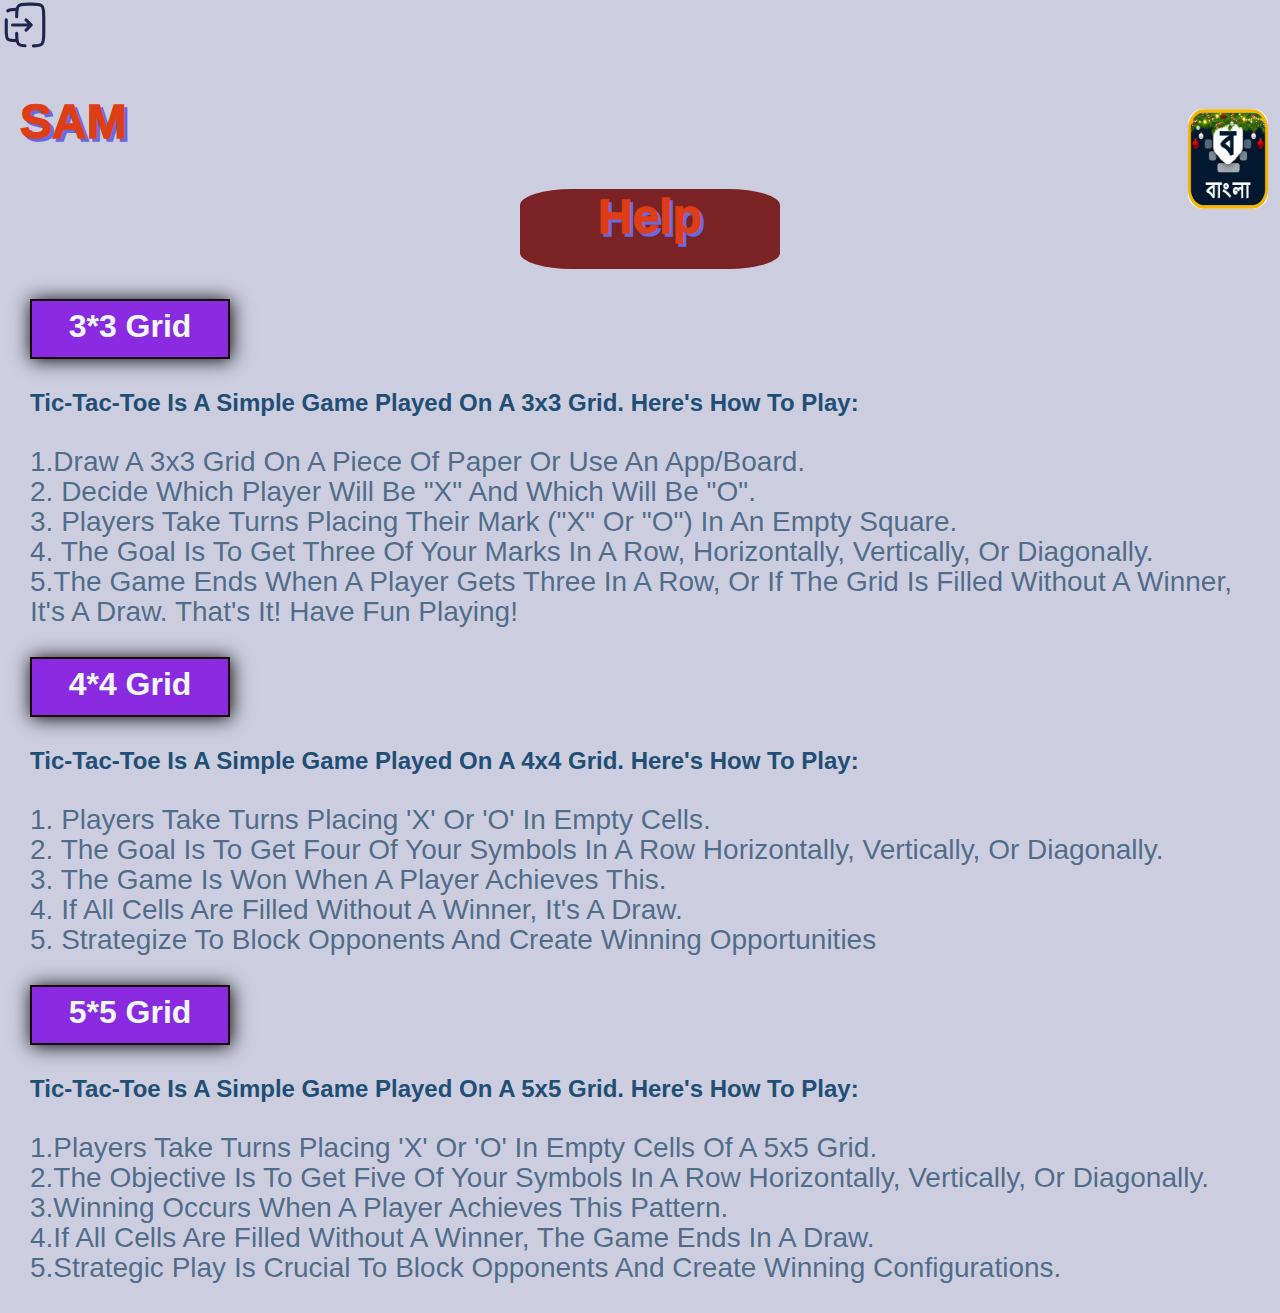
<file: index.html>
<!DOCTYPE html>
<html lang="en">
<head>
  <meta charset="UTF-8">
  <meta name="viewport" content="width=device-width, initial-scale=1.0">
  <title>Help </title>
  <link rel="stylesheet" href="index.css">
</head>
<body>
  <div id="loginLogoContainer"  class="loginLogoContainer">

        
    <?xml version="1.0" encoding="utf-8"?><!-- Uploaded to: SVG Repo, www.svgrepo.com, Generator: SVG Repo Mixer Tools -->
    <svg width="50px" height="50px" viewBox="0 0 24 24" fill="none" xmlns="http://www.w3.org/2000/svg">
    <path d="M8 16C8 18.8284 8 20.2426 8.87868 21.1213C9.51998 21.7626 10.4466 21.9359 12 21.9827M8 8C8 5.17157 8 3.75736 8.87868 2.87868C9.75736 2 11.1716 2 14 2H15C17.8284 2 19.2426 2 20.1213 2.87868C21 3.75736 21 5.17157 21 8V10V14V16C21 18.8284 21 20.2426 20.1213 21.1213C19.3529 21.8897 18.175 21.9862 16 21.9983" stroke="#1C274C" stroke-width="1.5" stroke-linecap="round"/>
    <path d="M3 9.5V14.5C3 16.857 3 18.0355 3.73223 18.7678C4.46447 19.5 5.64298 19.5 8 19.5M3.73223 5.23223C4.46447 4.5 5.64298 4.5 8 4.5" stroke="#1C274C" stroke-width="1.5" stroke-linecap="round"/>
    <path d="M6 12L15 12M15 12L12.5 14.5M15 12L12.5 9.5" stroke="#1C274C" stroke-width="1.5" stroke-linecap="round" stroke-linejoin="round"/>
    </svg>


  </div>
  <div class="name">
    <div class="logo">SAM </div>
    <div class="eng">
      <div class="icon">
      <a href="indexBan.html">  <img src="ban1.webp" id="icon"> </a>
      </div>
    </div>
 <center>
  <div class="Pname">
   <p>  Help</p>
  </div>
 </center>
  
   
  </div>
 <div class="help">
<div class="eng">


   <h1>
    3*3 Grid
   </h1>
   
     <p>
     <h4>
      Tic-tac-toe is a simple game played on a 3x3 grid. Here's how to play:
     </h4>
<p>
  1.Draw a 3x3 grid on a piece of paper or use an app/board.
  <br>
     2. Decide which player will be "X" and which will be "O".
     <br>
     3. Players take turns placing their mark ("X" or "O") in an empty square.
     <br>
     4. The goal is to get three of your marks in a row, horizontally, vertically, or diagonally.
     <br>
    5.The game ends when a player gets three in a row, or if the grid is filled without a winner, it's a draw.
      That's it! Have fun playing!
</p>
    </p>
    <h1>
      4*4 Grid
     </h1>
     
       <p>
       <h4>
        Tic-tac-toe is a simple game played on a 4x4 grid. Here's how to play:
       </h4>
  <p>
   

   1. Players take turns placing 'X' or 'O' in empty cells.
   <br>
   2. The goal is to get four of your symbols in a row horizontally, vertically, or diagonally.
   <br>
  3.  The game is won when a player achieves this.
  <br>
   4. If all cells are filled without a winner, it's a draw.
   <br>
   5. Strategize to block opponents and create winning opportunities
  <br>
  </p> 
</p>



<h1>
  5*5 Grid
 </h1>
 <p>
  <h4>
   Tic-tac-toe is a simple game played on a 5x5 grid. Here's how to play:
  </h4>
<p>



1.Players take turns placing 'X' or 'O' in empty cells of a 5x5 grid.
<br>
2.The objective is to get five of your symbols in a row horizontally, vertically, or diagonally.
<br>
3.Winning occurs when a player achieves this pattern.
<br>
4.If all cells are filled without a winner, the game ends in a draw.
<br>
5.Strategic play is crucial to block opponents and create winning configurations.
<br>
</p> 
</p>

</div>

  </div>
  <script>
     document.getElementById('loginLogoContainer').addEventListener('click',function(){
      window.location.href = 'project1.html';
    })
  </script>
  

 </div>

</body>
</html>
</file>
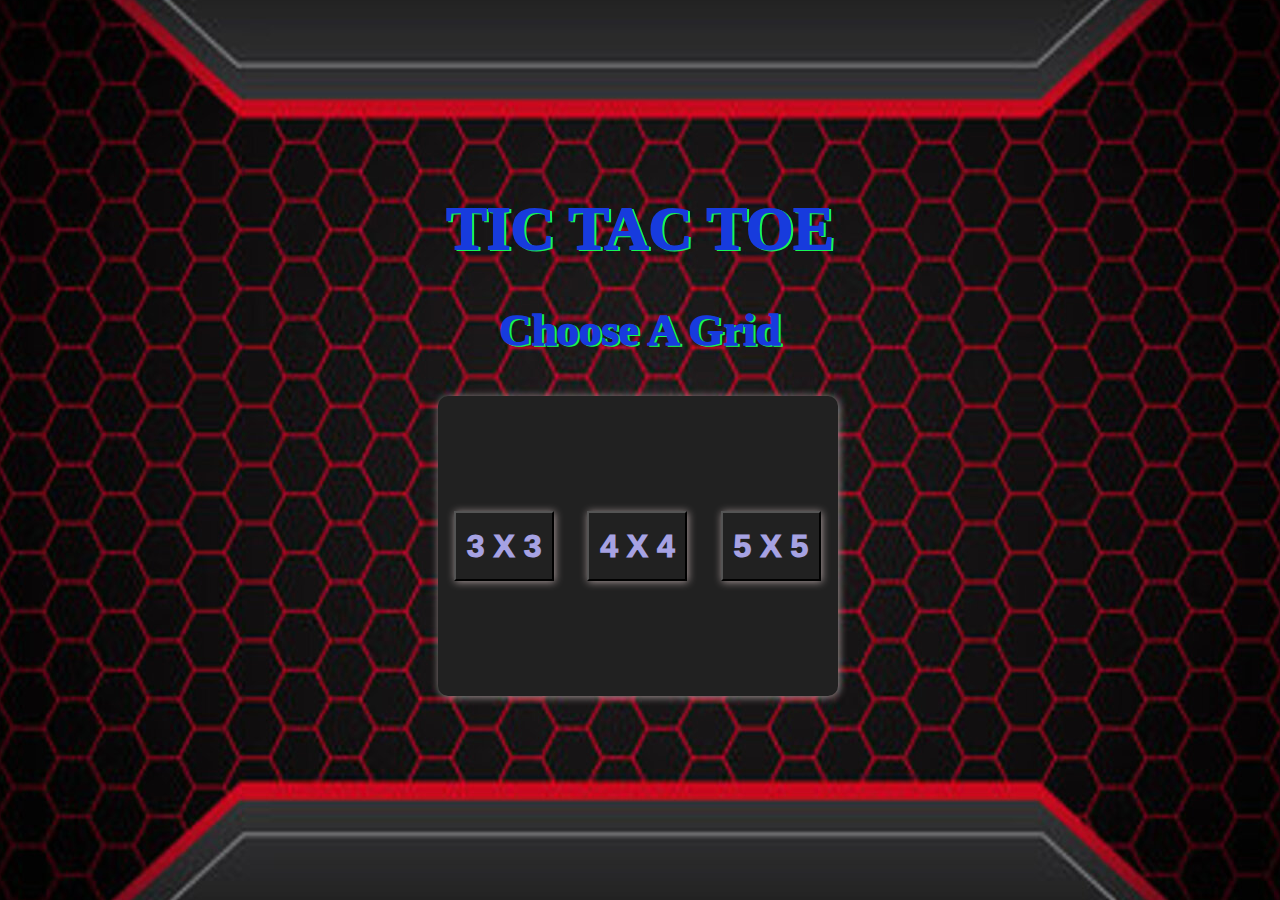
<file: grid.html>
<!DOCTYPE html>
<html lang="en">
    <link rel="stylesheet" href="grid.css">
    <link rel="stylesheet" href="gridd.css">
<head>
    <meta charset="UTF-8">
    <meta name="viewport" content="width=device-width, initial-scale=1.0">
    <title>Document</title>
   
</head>
<body>
  <center> 
    <div class="n"> TIC TAC TOE </div>
    <div class="name"> Choose A Grid</div>
    <div class="grid">
      
        <div class="three">
            <button id="B3">
                <a href="plyr.html">3 X 3</a>
            </button>
        </div>
        <div class="four">
            <button id="B4">
                <a href="plyr.html">4 X 4</a>
            </button>
        </div>
        <div class="five">
            <button id="B5">
                <a href="plyr.html">5 X 5</a>
            </button>
        </div>
    </div>
</center>
<script>
        var b3 = document.getElementById('B3');
        var b4 = document.getElementById('B4');
        var b5 = document.getElementById('B5');
        b3.addEventListener("click",function(){
            localStorage.setItem('clicked_button','b3');
        });
        b4.addEventListener("click",function(){
            localStorage.setItem('clicked_button','b4');
        });
        b5.addEventListener("click",function(){
            localStorage.setItem('clicked_button','b5');
        });


</script>
</body>
</html>
</file>
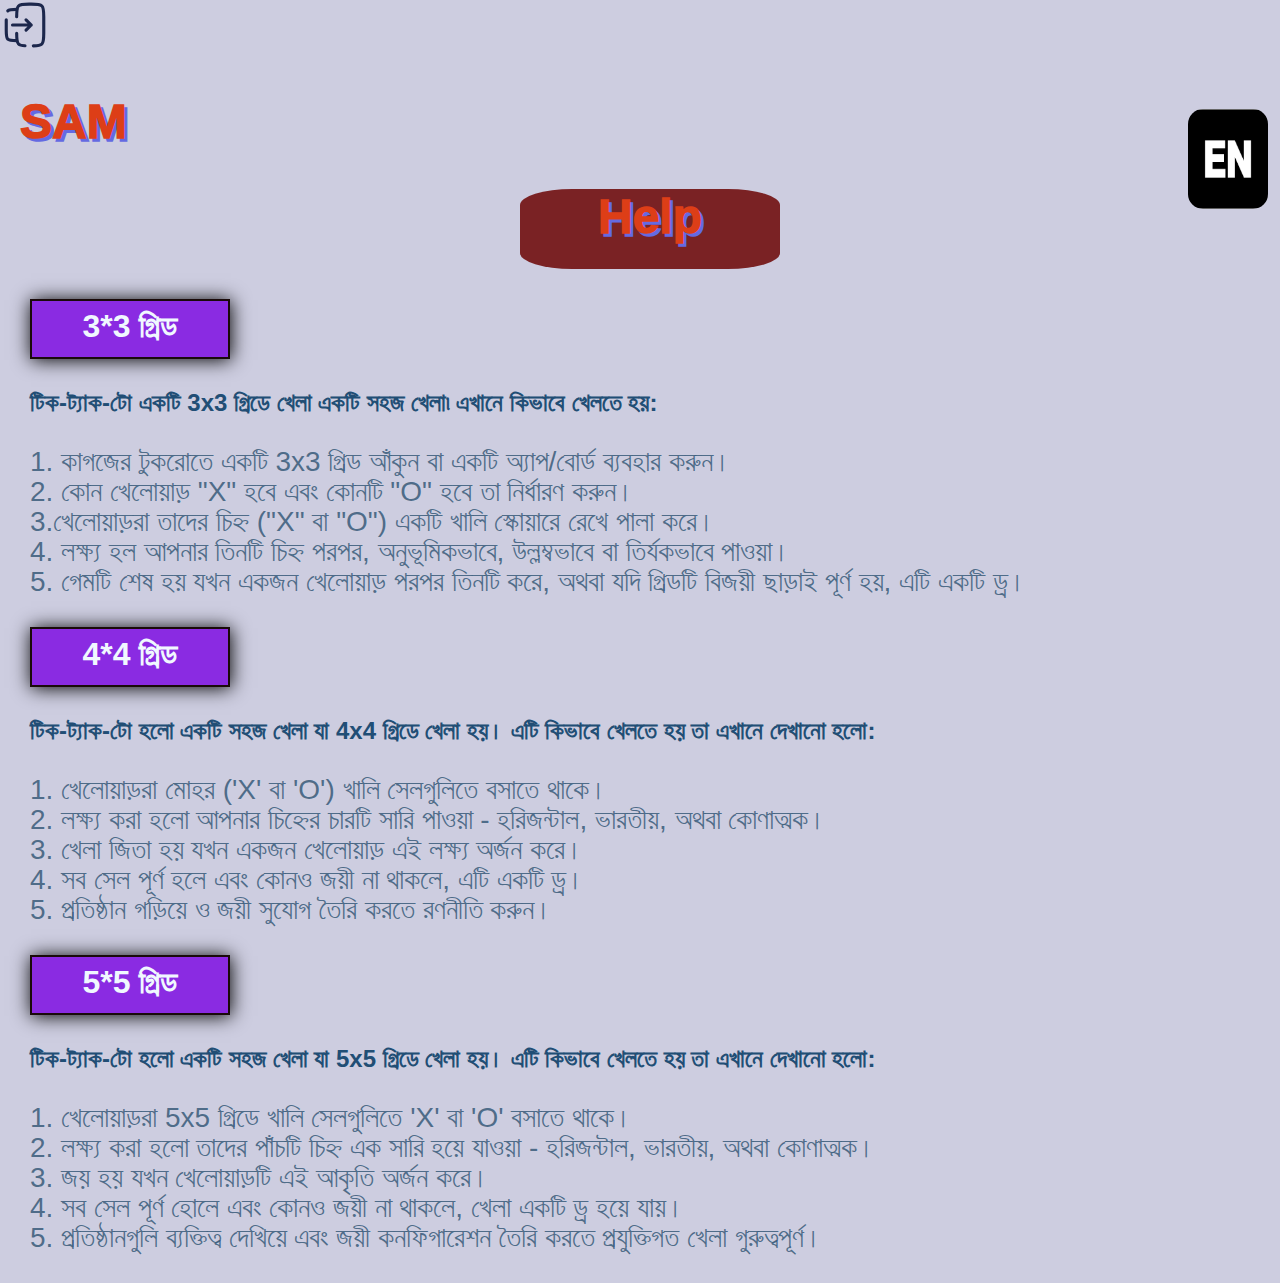
<file: indexBan.html>
<!DOCTYPE html>
<html lang="en">
<head>
    <meta charset="UTF-8">
    <meta name="viewport" content="width=device-width, initial-scale=1.0">
    <title>Help</title>
    <link rel="stylesheet" href="index.css">
</head>
<body>
    <div class="name">
        <div id="loginLogoContainer"  class="loginLogoContainer">

        
            <?xml version="1.0" encoding="utf-8"?><!-- Uploaded to: SVG Repo, www.svgrepo.com, Generator: SVG Repo Mixer Tools -->
            <svg width="50px" height="50px" viewBox="0 0 24 24" fill="none" xmlns="http://www.w3.org/2000/svg">
            <path d="M8 16C8 18.8284 8 20.2426 8.87868 21.1213C9.51998 21.7626 10.4466 21.9359 12 21.9827M8 8C8 5.17157 8 3.75736 8.87868 2.87868C9.75736 2 11.1716 2 14 2H15C17.8284 2 19.2426 2 20.1213 2.87868C21 3.75736 21 5.17157 21 8V10V14V16C21 18.8284 21 20.2426 20.1213 21.1213C19.3529 21.8897 18.175 21.9862 16 21.9983" stroke="#1C274C" stroke-width="1.5" stroke-linecap="round"/>
            <path d="M3 9.5V14.5C3 16.857 3 18.0355 3.73223 18.7678C4.46447 19.5 5.64298 19.5 8 19.5M3.73223 5.23223C4.46447 4.5 5.64298 4.5 8 4.5" stroke="#1C274C" stroke-width="1.5" stroke-linecap="round"/>
            <path d="M6 12L15 12M15 12L12.5 14.5M15 12L12.5 9.5" stroke="#1C274C" stroke-width="1.5" stroke-linecap="round" stroke-linejoin="round"/>
            </svg>
        
        
          </div>
        
        <div class="logo">SAM </div>
        <div class="eng">
          <div class="icon">
         <a href="index.html"><img src="eng.png" id="icon"></a>
          </div>
        </div>
     <center>
      <div class="Pname">
       <p>  Help</p>
      </div>
     </center>


    <div class="ban">
        <h1>
    3*3  গ্রিড
        </h1>
        
          <p>
          <h4>
            টিক-ট্যাক-টো একটি 3x3 গ্রিডে খেলা একটি সহজ খেলা৷ এখানে কিভাবে খেলতে হয়:
          </h4>
     <p>
      1. কাগজের টুকরোতে একটি 3x3 গ্রিড আঁকুন বা একটি অ্যাপ/বোর্ড ব্যবহার করুন।
       <br>
       2. কোন খেলোয়াড় "X" হবে এবং কোনটি "O" হবে তা নির্ধারণ করুন।
          <br>
          3.খেলোয়াড়রা তাদের চিহ্ন ("X" বা "O") একটি খালি স্কোয়ারে রেখে পালা করে।
          <br>
          4. লক্ষ্য হল আপনার তিনটি চিহ্ন পরপর, অনুভূমিকভাবে, উল্লম্বভাবে বা তির্যকভাবে পাওয়া।
          <br>
         5. গেমটি শেষ হয় যখন একজন খেলোয়াড় পরপর তিনটি করে, অথবা যদি গ্রিডটি বিজয়ী ছাড়াই পূর্ণ হয়, এটি একটি ড্র।
     </p>
         </p>
    
         <h1>
          4*4 গ্রিড
      </h1>
      
      <p>
          <h4>
              টিক-ট্যাক-টো হলো একটি সহজ খেলা যা 4x4 গ্রিডে খেলা হয়। এটি কিভাবে খেলতে হয় তা এখানে দেখানো হলো:
          </h4>
          <p>
      
              1. খেলোয়াড়রা মোহর ('X' বা 'O') খালি সেলগুলিতে বসাতে থাকে।
              <br>
              2. লক্ষ্য করা হলো আপনার চিহ্নের চারটি সারি পাওয়া - হরিজন্টাল, ভারতীয়, অথবা কোণাত্মক।
              <br>
              3. খেলা জিতা হয় যখন একজন খেলোয়াড় এই লক্ষ্য অর্জন করে।
              <br>
              4. সব সেল পূর্ণ হলে এবং কোনও জয়ী না থাকলে, এটি একটি ড্র।
              <br>
              5. প্রতিষ্ঠান গড়িয়ে ও জয়ী সুযোগ তৈরি করতে রণনীতি করুন।
              <br>
          </p>
      </p>
      
    
         <h1>
          5*5 গ্রিড
         </h1>
         <p>
          <h4>
           টিক-ট্যাক-টো হলো একটি সহজ খেলা যা 5x5 গ্রিডে খেলা হয়। এটি কিভাবে খেলতে হয় তা এখানে দেখানো হলো:
          </h4>
        <p>
        
        1. খেলোয়াড়রা 5x5 গ্রিডে খালি সেলগুলিতে 'X' বা 'O' বসাতে থাকে।
        <br>
        2. লক্ষ্য করা হলো তাদের পাঁচটি চিহ্ন এক সারি হয়ে যাওয়া - হরিজন্টাল, ভারতীয়, অথবা কোণাত্মক।
        <br>
        3. জয় হয় যখন খেলোয়াড়টি এই আকৃতি অর্জন করে।
        <br>
        4. সব সেল পূর্ণ হোলে এবং কোনও জয়ী না থাকলে, খেলা একটি ড্র হয়ে যায়।
        <br>
        5. প্রতিষ্ঠানগুলি ব্যক্তিত্ব দেখিয়ে এবং জয়ী কনফিগারেশন তৈরি করতে প্রযুক্তিগত খেলা গুরুত্বপূর্ণ।
        <br>
        </p> 
        </p>
        <script>
            document.getElementById('loginLogoContainer').addEventListener('click',function(){
             window.location.href = 'project1.html';
           })
         </script>
    
       </div>
</body>
</html>
</file>
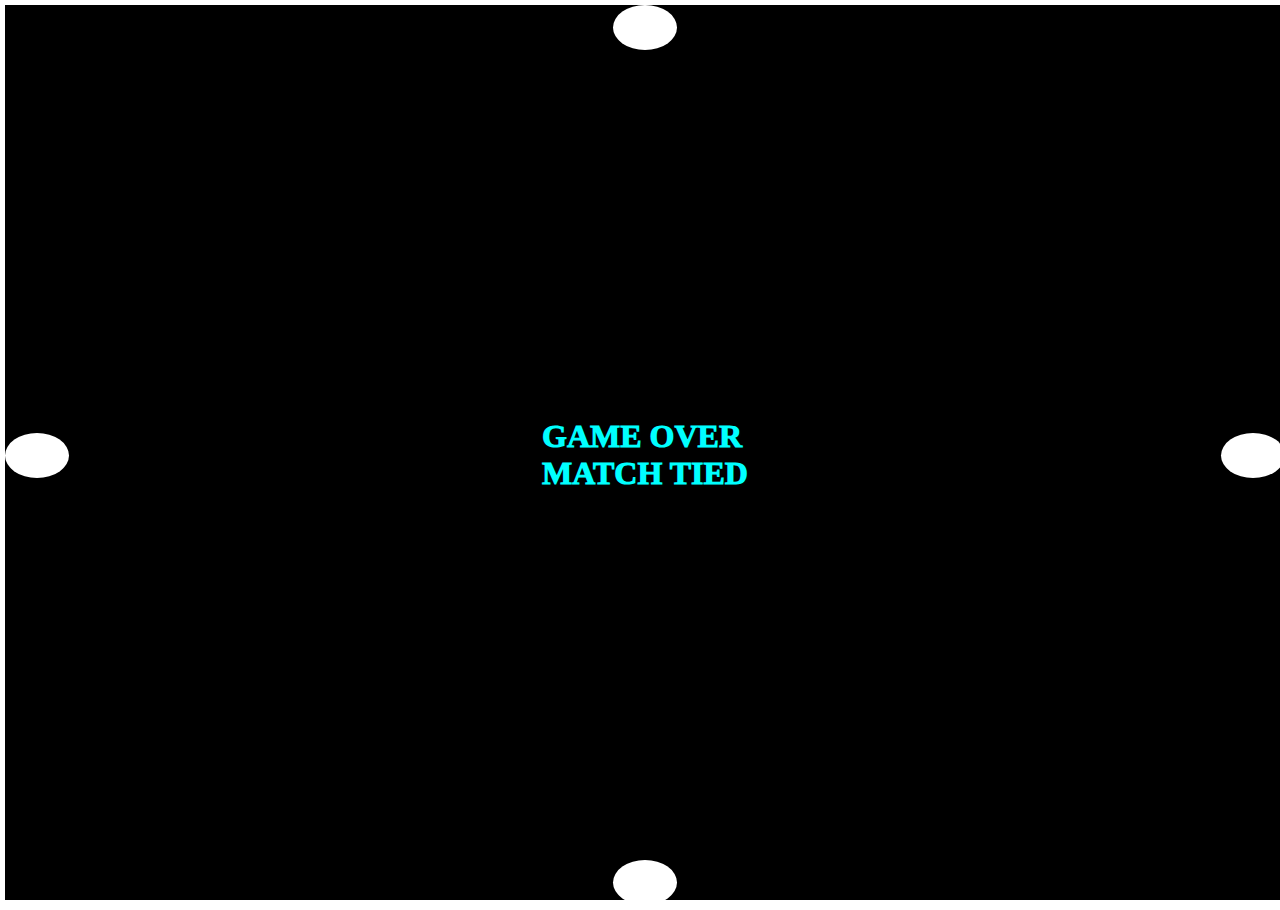
<file: new.html>
<!DOCTYPE html>
<html lang="en">
<head>
    <meta charset="UTF-8">
    <meta name="viewport" content="width=device-width, initial-scale=1.0">
    <title>Document</title>
    <link rel="stylesheet" href="new.css">

</head>
<body>
    
           
            
            
                <div class="indrawWincon">
                    <p class="matchDr">
                        
                        GAME OVER
                   
                    <br>
                   
                        
                       MATCH TIED
                    </p>
                    <div class="drawAnim">
                        <div class="smballcon">

                        
                        <div id="smBall1" class="smBall1">
                            
                        </div>
                        <div id="smBall2" class="smBall1">

                        </div>
                        <div id="smBall3" class="smBall1">

                        </div>
                        <div id="smBall4" class="smBall1">

                        </div>
                        </div>
                    
                    </div>
                </div>
                
               
               

                
          
        
            
                
    
</body>
</html>
</file>
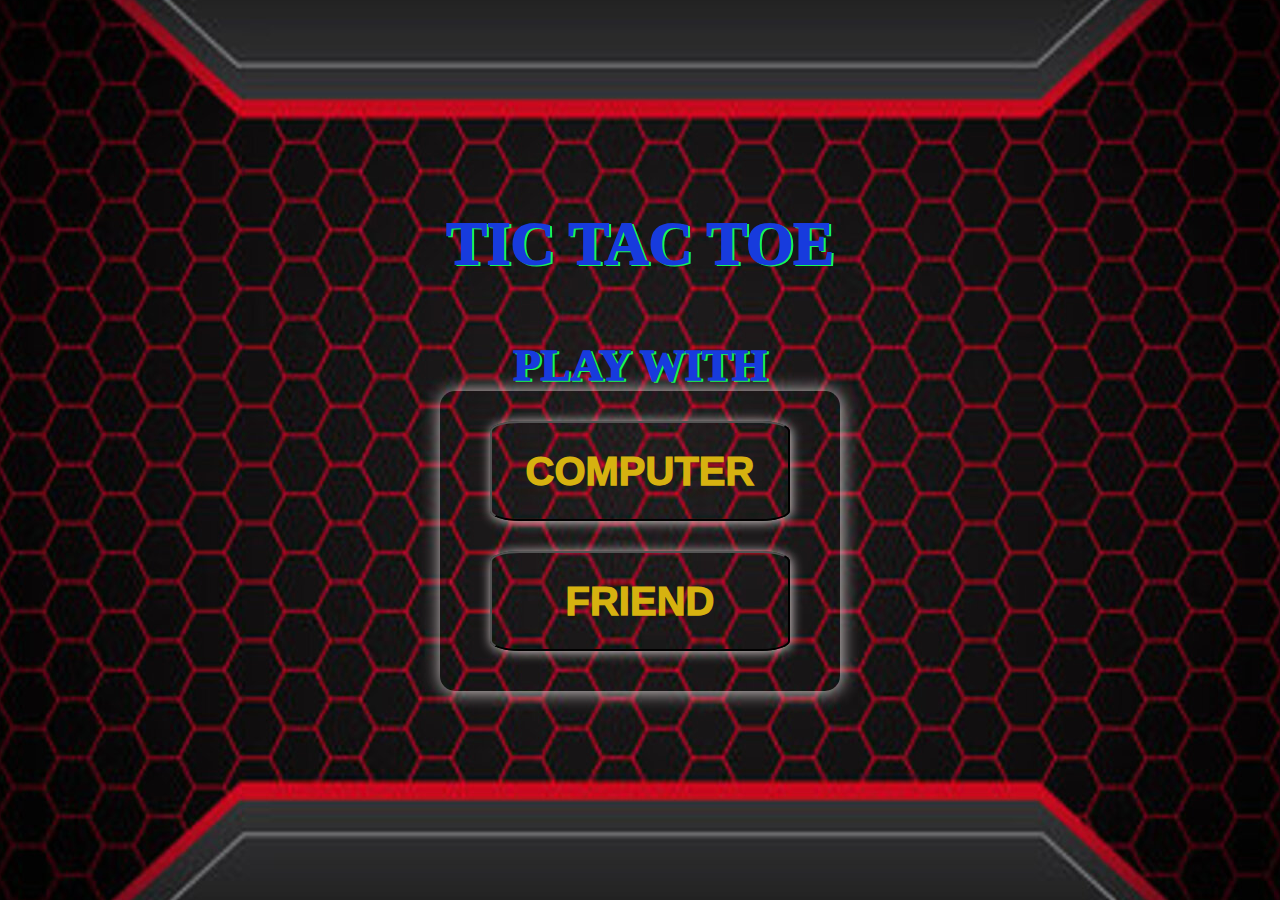
<file: plyr.html>
<!DOCTYPE html>
<html lang="en">
    <link rel="stylesheet" href="plyr.css">
    <link rel="stylesheet" href="gridd.css">

<head>
    <meta charset="UTF-8">
    <meta name="viewport" content="width=device-width, initial-scale=1.0">
    <title>Document</title>
</head>
<body>
    <center>  
        <div class="n"> TIC TAC TOE </div>
        <div class="name">PLAY WITH </div>
        <div class="grid">
            <div class="f">
                <button id="computerButton">COMPUTER</button>
            </div>
            <div class="f">
                <button id="friendButton">FRIEND</button>
            </div>
        </div>
    </center>

    <div id="friendModal" class="modal">
        <div class="modal-content">
            <span class="close" onclick="closeModal2()">&times;</span>
       
            <input type="text" id="player1" placeholder="Player 1 Name">
        
            <input type="text" id="player2" placeholder="Player 2 Name">

          









            <button onclick="startGame()"><a href="five.html">Start Game</a></button>
            <button id="noWhere" >Total Rounds</button>
            <button id="opTR1" class="opTR" ><p id="numTR">3</p></button>
            <button id="opTR2" class="opTR" ><p id="numTR">5</p></button>
            <button id="opTR3" class="opTR" ><p id="numTR">7</p></button>
            <button onclick="startGame()"><a href="five.html">Skip</a></button>
        </div>
    </div>






    <div id="computerModal" class="modal">

        <div class="modal-content1">
            <span class="close" onclick="closeModal()">&times;</span>
       
            
        
            <H2 id="Level" >Level</H2>
            <h4 id="easy" class="l"><a href="five.html">Easy</a></h4>
            <h4 id="medium" class="l"><a href="five.html">Medium</a></h4>
            <h4 id="hard" class="l"><a href="five.html">Hard</a></h4>
            <center>
            <input type="text" id="you" placeholder="Your Name"><br>
        </center>
          

            
            <button id="noWhere" >Total Rounds</button>
            <button id="2opTR1" class="opTR" ><p id="numTR">3</p></button>
            <button id="2opTR2" class="opTR" ><p id="numTR">5</p></button>
            <button id="2opTR3" class="opTR" ><p id="numTR">7</p></button>
            
           
         
           
        </div>
    </div>
   

  


    <script>

// Function to open the modal
function openModal() {
    localStorage.setItem('RobotOrfriend','friend');
    var modal = document.getElementById('friendModal');
    modal.style.display = 'block';
}

// Function to close the modal
function closeModal() {
    var modal = document.getElementById('computerModal');
    modal.style.display = 'none';
}
function closeModal2() {
    var modal = document.getElementById('friendModal');
    modal.style.display = 'none';
}

// Function to start the game (You can modify this based on your game logic)
function startGame() {
    localStorage.setItem('No_robot','1');
    localStorage.setItem('name1',document.getElementById('player1').value);
    localStorage.setItem('name2',document.getElementById('player2').value);
    

    
    closeModal();
}



document.getElementById('friendButton').addEventListener('click', openModal);

document.getElementById('opTR1').addEventListener('click',opacity1);
document.getElementById('opTR2').addEventListener('click',opacity2);
document.getElementById('opTR3').addEventListener('click',opacity3);
document.getElementById('2opTR1').addEventListener('click',_2opacity1);
document.getElementById('2opTR2').addEventListener('click',_2opacity2);
document.getElementById('2opTR3').addEventListener('click',_2opacity3);

function opacity1(){

    localStorage.setItem('Total_Match',3);
    document.getElementById('opTR2').classList.remove('opcitityOptr');
    document.getElementById('opTR3').classList.remove('opcitityOptr');
    document.getElementById('opTR1').classList.add('opcitityOptr');
}
opacity1();
function opacity2(){
    localStorage.setItem('Total_Match',5);
    document.getElementById('opTR1').classList.remove('opcitityOptr');
    document.getElementById('opTR3').classList.remove('opcitityOptr');
    document.getElementById('opTR2').classList.add('opcitityOptr');
}
function opacity3(){
    localStorage.setItem('Total_Match',7);
    document.getElementById('opTR1').classList.remove('opcitityOptr');
    document.getElementById('opTR2').classList.remove('opcitityOptr');
    document.getElementById('opTR3').classList.add('opcitityOptr');
}
function _2opacity1(){
    localStorage.setItem('Total_Match',3);
    document.getElementById('2opTR2').classList.remove('opcitityOptr');
    document.getElementById('2opTR3').classList.remove('opcitityOptr');
    document.getElementById('2opTR1').classList.add('opcitityOptr');
}
_2opacity1();
function _2opacity2(){
    localStorage.setItem('Total_Match',5);
    document.getElementById('2opTR1').classList.remove('opcitityOptr');
    document.getElementById('2opTR3').classList.remove('opcitityOptr');
    document.getElementById('2opTR2').classList.add('opcitityOptr');
}
function _2opacity3(){
    localStorage.setItem('Total_Match',7);
    document.getElementById('2opTR1').classList.remove('opcitityOptr');
    document.getElementById('2opTR2').classList.remove('opcitityOptr');
    document.getElementById('2opTR3').classList.add('opcitityOptr');
}

localStorage.setItem('Notification_Header','ROUND ENDED');
function open() {
    localStorage.setItem('RobotOrfriend','Robot');
    var modal = document.getElementById('computerModal');
    modal.style.display = 'block';
}

// Function to close the modal
function close() {
    var modal1 = document.getElementById('computerModal');
    modal1.style.display = 'none';
}


function Game() {
    var l = document.getElementById('level').value;
    var  e= document.getElementById('easy').value;
    var m = document.getElementById('medium').value;
    var  h= document.getElementById('hard').value;

    
    close();
}


document.getElementById('computerButton').addEventListener('click',open);


document.getElementById('easy').addEventListener("click",function (){
    setnameForPlayWithRobot();
    
    localStorage.setItem('difficulty','e');
});
document.getElementById('medium').addEventListener("click",function (){
    localStorage.setItem('difficulty','m');
    setnameForPlayWithRobot();
});
document.getElementById('hard').addEventListener("click",function (){
    localStorage.setItem('difficulty','h');
    setnameForPlayWithRobot();
});
localStorage.setItem('localP1',0);
localStorage.setItem('localP2',0);
localStorage.setItem('localP0',0);

document.getElementById('computerButton').addEventListener('click',function(){
    localStorage.setItem('No_robot','0');
})



document.getElementById('computerButton').addEventListener('click', function(){
    // document.getElementById('computerModal').classList.add('vsblt1');
    
});
document.getElementById('cls').addEventListener('click', function(){
    document.getElementById('computerModal').classList.add('vsblt0');
});


function setnameForPlayWithRobot(){
    localStorage.setItem('name1','Robot S.A.M');
    if(document.getElementById('you').value== ''){
        localStorage.setItem('name2','You');
    }
    else{
        
        localStorage.setItem('name2',document.getElementById('you').value);

    }
}
    </script>
</body>
</html>
</file>
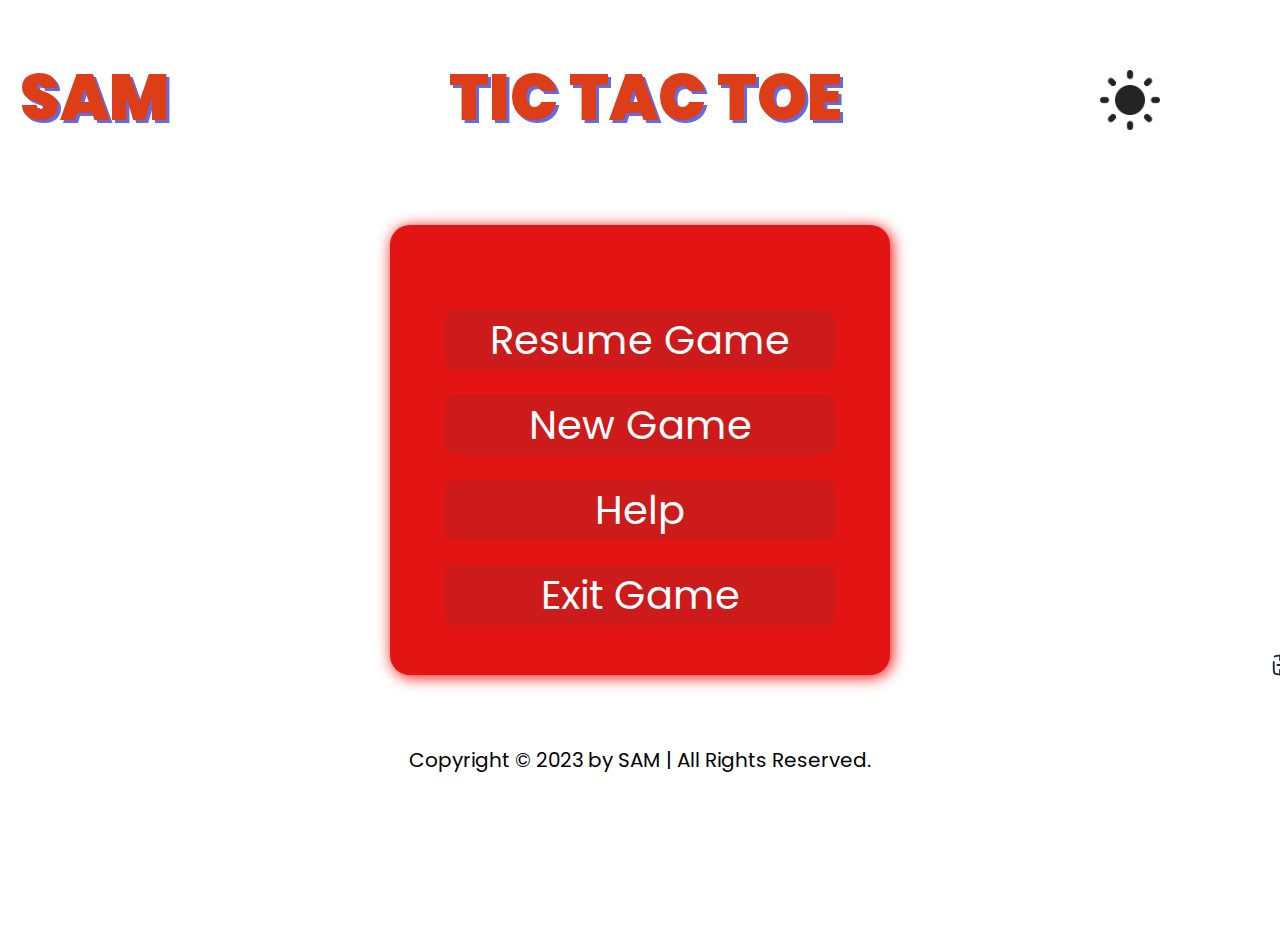
<file: project1.html>
<!doctype html>
<html lang="en">

<head>
  <meta charset="UTF-8">
  <meta http-equiv="X-UA-Compitable" content="IE=edge">
  <meta name="viewport" content="width=device-width, initial-scale=1.0">
  <title>Tic Tac Toe</title>
  <link rel="stylesheet" href="project1.css">
  <link rel="stylesheet" href="resp.css">

</head>

<body>


  <!--header design-->
  <div class="header">
    <div class="logo">SAM </div>
    <div class="gameName">
      TIC TAC TOE
    </div>

    <div class="icon">
      <img src="night1.png" id="icon">
    </div>
  </div>
  <center>

    <div class="box">
      


      <div id="manu1" class="menu1"> <a id="menu1" href="five.html" >Resume Game</a> </div>
      <div  class="menu2"> <a id="menu2" href="grid.html">New Game</a> </div>
      <div  class="menu3"> <a id="menu3" href="index.html">Help</a> </div>
      <div  class="menu4"> <a id="menu4" href="">Exit Game</a> </div>

      
      <div id="loginLogoContainer"  class="loginLogoContainer">

        
        <?xml version="1.0" encoding="utf-8"?><!-- Uploaded to: SVG Repo, www.svgrepo.com, Generator: SVG Repo Mixer Tools -->
        <svg width="30px" height="30px" viewBox="0 0 24 24" fill="none" xmlns="http://www.w3.org/2000/svg">
        <path d="M8 16C8 18.8284 8 20.2426 8.87868 21.1213C9.51998 21.7626 10.4466 21.9359 12 21.9827M8 8C8 5.17157 8 3.75736 8.87868 2.87868C9.75736 2 11.1716 2 14 2H15C17.8284 2 19.2426 2 20.1213 2.87868C21 3.75736 21 5.17157 21 8V10V14V16C21 18.8284 21 20.2426 20.1213 21.1213C19.3529 21.8897 18.175 21.9862 16 21.9983" stroke="#1C274C" stroke-width="1.5" stroke-linecap="round"/>
        <path d="M3 9.5V14.5C3 16.857 3 18.0355 3.73223 18.7678C4.46447 19.5 5.64298 19.5 8 19.5M3.73223 5.23223C4.46447 4.5 5.64298 4.5 8 4.5" stroke="#1C274C" stroke-width="1.5" stroke-linecap="round"/>
        <path d="M6 12L15 12M15 12L12.5 14.5M15 12L12.5 9.5" stroke="#1C274C" stroke-width="1.5" stroke-linecap="round" stroke-linejoin="round"/>
        </svg>
    

      </div>



    </div>

  </center>
  <!--footer-->

  <center>
    <footer class="footer">
      <div class="footer-text">
        <p>Copyright &copy; 2023 by SAM | All Rights Reserved.</p>
      </div>
    </footer>
  </center>
  
  <audio id="clickAudio" src="menu.mp3"></audio>

  

  <script>
    var clickAudio = document.getElementById("clickAudio");

    function playClickAudio(event) {

      event.preventDefault();
      setTimeout(function() {
    window.location.href = event.target.href; // Navigate to the link after 1 second
  }, 300);

      console.log('mashiat');
      if (clickAudio.paused) {
                clickAudio.play();
            } else {
                clickAudio.pause();
                clickAudio.currentTime = 0; // Reset audio to the beginning
                clickAudio.play();
    }}


///// Same function  as playClickAudio just without preventdefault part
    function playClickAudioforicon() {



console.log('mashiat');
if (clickAudio.paused) {
          clickAudio.play();
      } else {
          clickAudio.pause();
          clickAudio.currentTime = 0; // Reset audio to the beginning
          clickAudio.play();
}}






    var menuLinks1 = document.getElementById('menu1');
    var menuLinks2 = document.getElementById('menu2');
    var menuLinks3 = document.getElementById('menu3');
    var menuLinks4 = document.getElementById('menu4');
    var icon = document.getElementById("icon");

    menuLinks1.addEventListener("click", playClickAudio);
    menuLinks2.addEventListener("click", playClickAudio);
    menuLinks3.addEventListener("click", playClickAudio);
    menuLinks4.addEventListener("click", playClickAudio);
    icon.addEventListener("click", playClickAudioforicon);

    icon.addEventListener("click", function () {
      var dark = document.body.classList.toggle("dark");
      if (dark) {
        icon.src = "day1.png";
      } else 
        icon.src = "night1.png";
      }
    );

    document.getElementById('loginLogoContainer').addEventListener('click',function(){
      window.location.href = 'li.html';
    })
  </script>

</body>

</html>
</file>
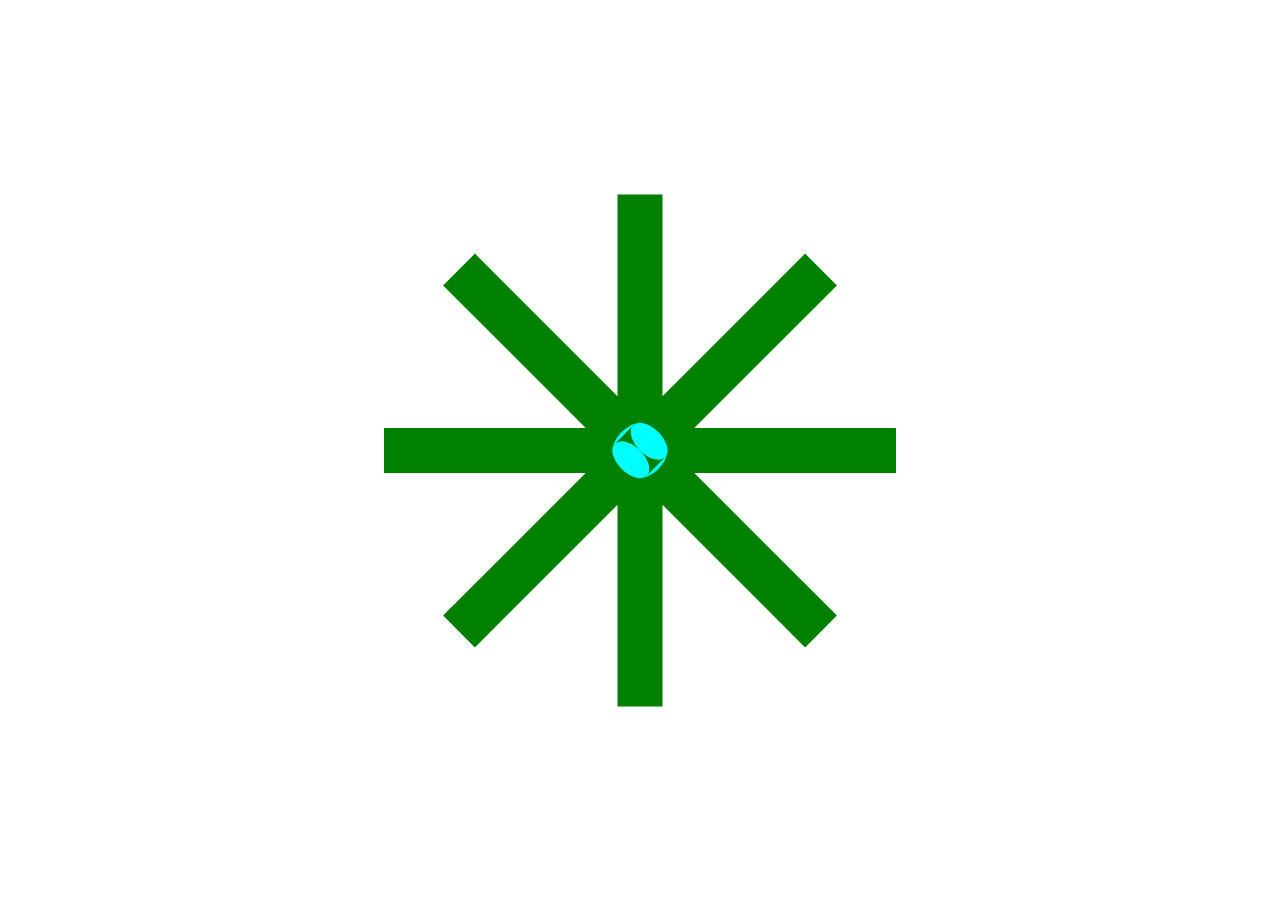
<file: T.html>
<!DOCTYPE html>
<html lang="en">
    <link rel="stylesheet" href="T.css">
<head>
    <meta charset="UTF-8">
    <meta name="viewport" content="width=device-width, initial-scale=1.0">
    <title>Document</title>
</head>
<body>
    <!-- ball-animation start-->
    <div class="outerSqur">
        <div class="sqr">
        
            <div id="bar1" class="bar">
                <div class="ball">
    
                </div>
                <div class="ball">
    
                </div>
    
            </div>
    
    
    
    
            <div id="bar2" class="bar">
                <div class="ball">
    
                </div>
                <div class="ball">
    
                </div>
    
            </div>
    
    
    
            <div id="bar3" class="bar">
                <div class="ball">
    
                </div>
                <div class="ball">
    
                </div>
    
            </div>
    
            <div id="bar4" class="bar">
                <div class="ball">
    
                </div>
                <div class="ball">
    
                </div>
    
            </div>
    
    
    
    
    
          
            
        </div>
        <!-- ball-animation ends -->
    </div>
    <!-- <script src="onebox.js"></script> -->
</body>
</html>
</file>
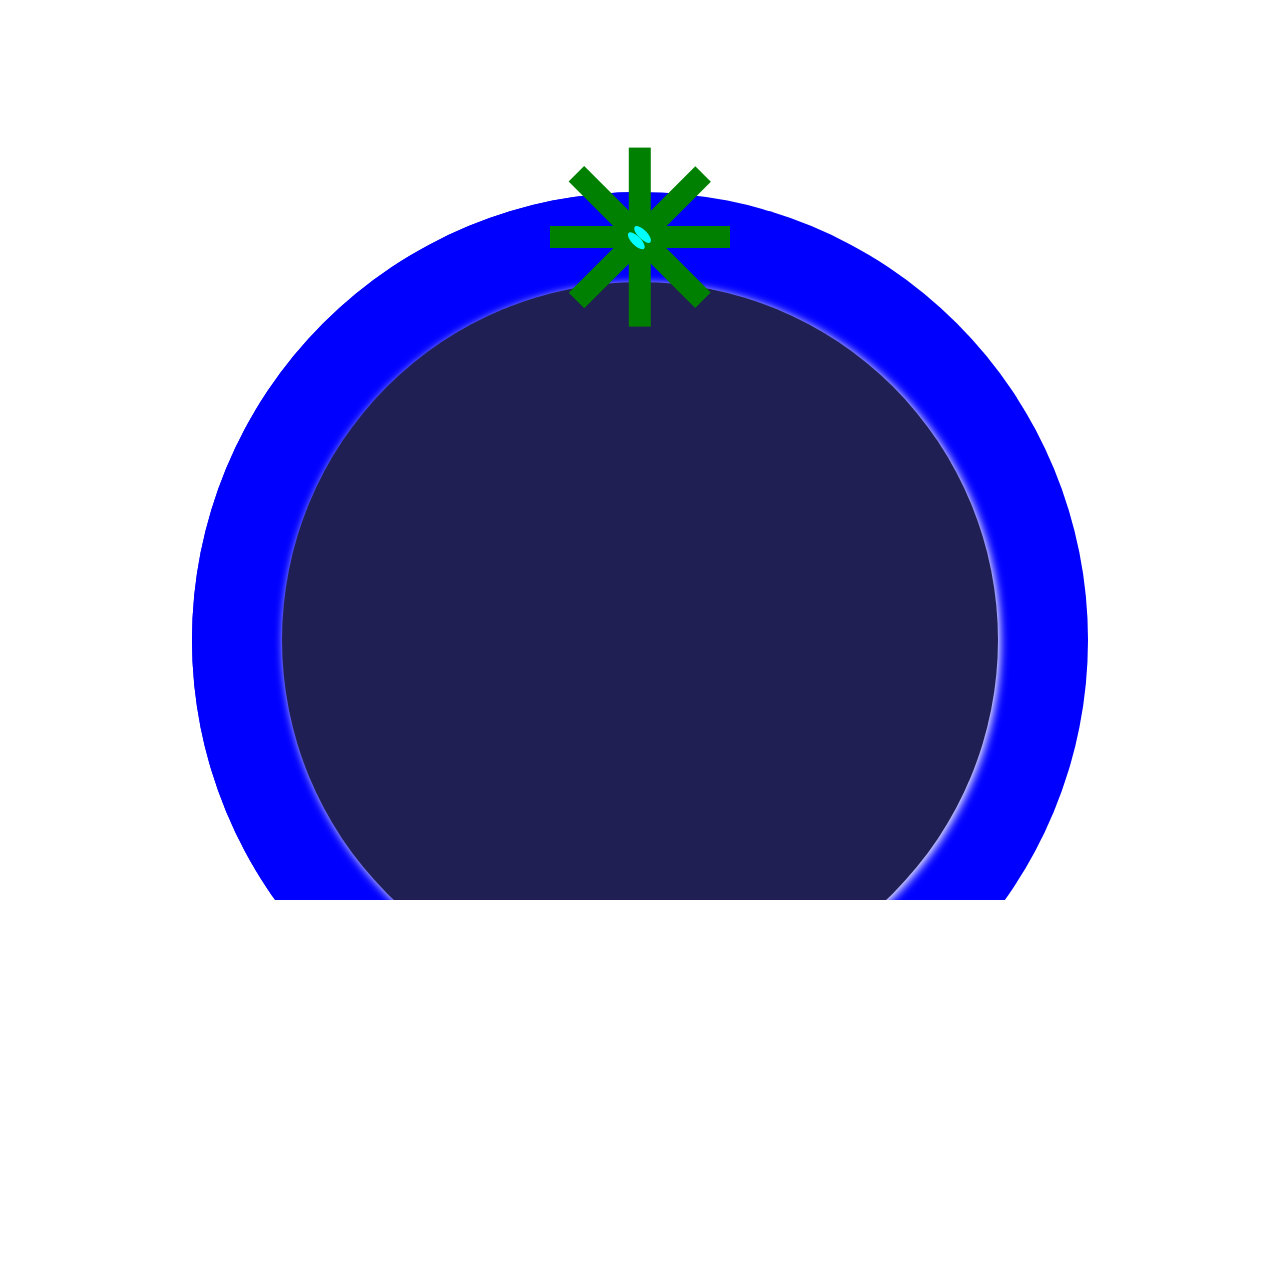
<file: Tcir.html>
<!DOCTYPE html>
<html lang="en">
    <link rel="stylesheet" href="Tcir.css">
<head>
    <meta charset="UTF-8">
    <meta name="viewport" content="width=device-width, initial-scale=1.0">
    <title>Document</title>
</head>
<body>
    <div class="box">
        <div class="halfHidden">
            
        </div>
        <div class="outercircle1">

            

            <div class="outercircle2">
                <div class="fuljhoribox">
                    <iframe src="T.html" style="width: 100%; height: 100%; "frameborder="0"></iframe>

                </div>

                <div class="innerCircle">
                   
                </div>
            

            </div>

        </div>

        

    </div>
    <!-- <script src="onebox.js"></script> -->
</body>
</html>
</file>
<file: index.css>
body{
    height: 100%;
    width: 100%;
   background-color: rgba(112, 112, 168, 0.353);
}


* {
  margin: 0;
  padding: 0;
  text-decoration: none;
 
 
  scroll-behavior: smooth;
 font-family: 'Poppins', sans-serif;
 box-sizing: border-box;

}
#icon{
    width:80px ;
    cursor: pointer;
    margin-top: -40px;
 border-radius: 15px;
    margin-right: 12px;
    float: right;
    background-color: #fff;
}
img{
   
    height: 100px;
}
.logo,.Pname{
    margin-top: 40px;
    font-size: 300%;
    text-shadow:3px 3.3px  #646ae2;
    color: rgb(221, 62, 23);
    font-weight: 1000;
    margin-left: 20px;

}
.Pname {
   width: 260px;
   height: 80px;
 background-color: rgba(109, 8, 8, 0.872);
 border-radius: 20%;
  
    
}
.Pname:hover{
    color: #fff;
    background-color: rgb(241, 8, 93);
    text-shadow: 3px 2px rgb(24, 14, 14);
    border: 2px solid black;
}

.help{
    display: flex;
    flex-basis: 40%;
}
h1{
    text-align: center;
    margin: 30px;
    height: 60px;
    width: 200px;
    padding: 7px;
    background-color: blueviolet;
    color: aliceblue;
    border: 2px solid rgb(25, 10, 10);
    box-shadow: 1px 1px 18px rgb(2, 1, 1);
}
h1:hover{
    background-color: rgb(128, 8, 241);
    text-shadow: 3px 2px rgb(24, 14, 14);
}
h4{
    text-align: left;
    margin: 30px;
    font-size: 24px;
   text-transform: capitalize;
    color: rgb(33, 78, 117);
    margin-left: 30px;
 
}
.eng p{
    text-align: center;
    margin: 30px;
    font-size: 28px;
   text-transform: capitalize;
    color: rgba(61, 95, 125, 0.879);
  text-align: left;
  margin-left: 30px;
 line-height: 30px;
}
.ban p{
    text-align: center;
    margin: 30px;
    font-size: 28px;
   text-transform: capitalize;
    color: rgba(61, 95, 125, 0.879);
  text-align: left;
  margin-left: 30px;
 line-height: 30px;
}
.loginLogoContainer{
    cursor: pointer;
}
</file>
<file: grid.css>
*{
    margin: 0;
    padding: 0;
    box-sizing: border-box;
}
body{
    height: 100vh;
    width: 100%;
    background-color: #212121;
    display: flex;
    justify-content: center;
    align-items: center;
   background-image: url(dp.jpg);

background-position: center;   
}
.name{
    
    font-size: 280%;
    text-shadow: 2px 1px #17f656;
    color: rgb(23, 59, 221);
    font-weight: 1000;
    margin-bottom: 40px;
}
.n{
    font-size: 380%;
    text-shadow: 2px 1px #17f656;
    color: rgb(23, 59, 221);
    font-weight: 1000;
  margin-bottom: 40px;
}
.grid{
width: 400px;
height: 300px;
display: flex;
justify-content: space-around;
background-color: #212121;
border-radius: 10px;
box-shadow: 1px 1px 8px rgb(167, 152, 152);
align-items: center;
margin-bottom: 10px;
margin-left: -5px;
}
button{
    height: 70px;
    width: 100px;
 
  background: transparent;
box-shadow: 1px 1px 8px rgb(167, 152, 152);
}

a{
    color: #212121;
  font-size: 2rem;
   color: #a6a2e3;
    text-decoration: none;
    font-weight: 1000;
}
a:hover{
    transform: translate(2px);
    text-shadow: 2px 1px #040309a1;
}
</file>
<file: gridd.css>
@media screen and (max-width: 600px) {
    body {
   background-image: url(ab.jpg);
    }
    .n{
    margin-bottom: 100px;
        font-size: 280%;
        text-shadow: 2px 1px #17f656;
        color: rgb(23, 59, 221);
        font-weight: 1000; 
    }
}
</file>
<file: new.css>
html, body {
    height: 100%;
    width: 100%;
    margin: 0;
    padding: 0;
    overflow: hidden; /* Prevent scrollbars */
}
.indrawWincon{
    background-color: black;
    display: flex;
    align-items: center;
    justify-content: center;
    height: 100%;
    width: 100%;
    /* text-wrap: nowrap; */
    position: relative;
    margin: 5px;
}
.matchDr{
    font-size: 200%;
    color: aqua;
    font-weight: 1000;
    text-shadow: 2px 2px rgb(1, 2, 2);
   
  
}
.drawAnim{
    height: 100%;
    width: 100%;
    
    position: absolute;
   
}
.smBall1{
    height: 5%;
    width: 5%;
    background-color: white;
    border-radius: 50%;
    display: flex;
    position: absolute;
    
    
}
.smballcon{
    position: relative;
    height: 100%;
    width: 100%;
    
    display: flex;
    align-items: center;
    justify-content: center;
    top: 0;
    animation:  drawBallcon 1s linear forwards;
    animation-iteration-count: 5;
    
    
}
#smBall1{
    
    bottom: 0;

}
#smBall2{
    
    left: 0;

}
#smBall3{
    
    right: 0;

}
#smBall4{
    
    top: 0;

}
@keyframes drawBallcon{
    0%{
        transform: rotate(0deg);
    }
    100%{
        transform: rotate(360deg);
        visibility: hidden;
    }
}
</file>
<file: plyr.css>
*{
    margin: 0;
    padding: 0;
    box-sizing: border-box;
}
body{
    height: 100vh;
    width: 100%;
    background-color: #212121;
    display: flex;
    justify-content: center;
    align-items: center;
    background-image: url(dp.jpg);
  background-repeat: no-repeat;
  background-position: center;
}
.name{
    
    font-size: 280%;
    text-shadow: 2px 1px #17f656;
    color: rgb(23, 59, 221);
    font-weight: 1000;
  
   
}
.n{
    font-size: 380%;
    text-shadow: 2px 1px #17f656;
    color: rgb(23, 59, 221);
    font-weight: 1000;
  margin-bottom: 60px;
}
.grid{
    width: 400px;
    height: 300px;
    
   
    border-radius: 15px;
    box-shadow: 1px 1px 18px rgb(224, 215, 215);
    align-items: center;
    }
    button{
        height: 100px;
        width: 300px;
      background: transparent;
      
    box-shadow: 1px 1px 12px rgb(223, 212, 212);
    border-radius: 10%;
   margin-top: 30px;
    }
    #friendButton{

      cursor: pointer;
      color: #212121;
      font-size: 2.5rem;
       color: #d6b210;
        text-decoration: none;
        font-weight: 1000;
    }
    a{
        color: #212121;
      font-size: 2.5rem;
       color: #d6b210;
        text-decoration: none;
        font-weight: 1000;
    }
    a:hover{
        text-shadow: 4px 4px #040309a1;
    }
    /* Add your existing styles here */
.modal {
  display: none;
  position: fixed;
  z-index: 1;
  left: 0;
  top: 0px;
  width: 100%;
  height: 100%;
  overflow: auto;
  background-color: rgb(0,0,0);
  background-color: rgba(0,0,0,0.4);
  padding-top:60px;
}

.modal-content {
  position: relative;
  background-color: #750606;
  margin: 3.8% auto;
  padding: 20px;
  border: 1px solid #888;
  width: 60%;
 
}
.modal-content1{
  
  background-color: #750606;
  margin: 3.8% auto;
  padding: 20px;
  border: 1px solid #888;
  width: 50%;
  text-align: left;
border-radius: 10%;
  box-shadow: 0px 0px 12px white;

}
.l{

 display: flex;
 justify-content: center;
 align-items: center;
 font-size: 40px;
 border-radius: 12px;
 padding-top: 5px;
 padding-bottom: 5px;
 margin-bottom: 15px;
 box-shadow: 0px 0px 4px white;
 background-color: transparent;
 cursor: pointer;
 
 
}

#Level{
 
  background-color: #a417f6;
 display: flex;
 justify-content: center;
 align-items: center;
 font-size: 40px;
 margin-left: 20px;
 box-shadow: 0px 0px 4px white;
 border-radius: 12px;
 padding-top: 5px;
 padding-bottom: 5px;
 cursor: pointer;
 margin-bottom: 20px;
}
.close {
  color: #aaa;
  float: right;
  font-size: 28px;
  font-weight: bold;
  margin-left: 35px;
}
input{
  height: 40px;
  width: 180px;
  margin: 20px;
  text-align: center;
  font-size: 22px;
  background-color: transparent;
  border: none;
  color: rgb(255, 6, 6);
  font-size: 23px;
  box-shadow: 0px 0px 8px white;

}
#computerButton{
  color: #212121;
  font-size: 2.5rem;
   color: #d6b210;
    text-decoration: none;
    font-weight: 1000;
cursor: pointer;
}
.close:hover,
.close:focus {
  color: black;
  text-decoration: none;
  cursor: pointer;
 
}
.opTR{
  width: 90px;
  opacity: 50%;
  cursor: pointer;
}

.opcitityOptr{
  opacity: 100%;
}
#numTR,#noWhere{
  color: #d6b210;
  font-size:  2.5rem;
  font-weight: 1000;
}
.vsblt0{
  visibility: hidden;
}
.vsblt1{
  visibility: visible;
}
</file>
<file: project1.css>
@import url('https://fonts.googleapis.com/css2?family=Poppins&display=swap');
body{
    height: 100%;
    width: 100%;
    
}


* {
  margin: 0;
  padding: 0;
  text-decoration: none;
  color: #fff;
  background-color:var(--primary-color);
  scroll-behavior: smooth;
 font-family: 'Poppins', sans-serif;
 box-sizing: border-box;

}

:root{
    --primary-color:white;
    --secondary-color:black;
    --higher-color:rgb(27, 27, 33);
    
}
.dark{
    --primary-color:#000106;
    --secondary-color:#fff;
    --higher-color:rgb(120, 12, 159);
}

.header{
  
display: flex;
justify-content: space-between;
margin: 0 auto;

}

#icon{
    width:60px ;
    cursor: pointer;
    margin-top: 70px;
    margin-right: 120px;
}


.logo,.gameName{
    margin-top: 50px;
    font-size: 400%;
    text-shadow:3px 3.3px  #646ae2;
    color: rgb(221, 62, 23);
    font-weight: 1000;
    margin-left: 20px;

}
.box{
   margin-top: 80px; 
/* justify-content: center;
align-items: center; */

height: 450px;
width: 500px;
background-color: #e21414;
border-radius: 20px;
box-shadow: 2px 2px 15px rgb(238, 7, 7);
padding: 60px 30px 30px 30px;

}
.box:hover{
    background-color:var(--higher-color) ;
    transition-duration: 2s;
}
 a{
    margin-top: 20px;
    background-color: transparent;
    border-radius: 20px;
}
.menu1,.menu2,.menu3,.menu4 {
    /* padding-top:  40px; */
    font-size: 40px;
    margin: 25px 25px;
  background-color: #cd1a1a;
  border-radius: 10px;
}
.menu4:hover{
    text-shadow:3px 2px  #cf0829;
    font-weight: 600;
    background-color: #293246;
}
.menu3:hover{
    text-shadow:3px 2px  #cf0829;
    font-weight: 600;
    background-color: #293246;
    
   
}
.menu2:hover{
    text-shadow:3px 2px  #cf0829;
    font-weight: 600;
    background-color: #293246;
}
.menu1:hover{
    text-shadow:3px 2px  #cf0829;
    font-weight: 600;
    background-color: #293246;
}



.footer {
    margin-top: 70px;

  text-align: center;
  height: 200px;
    width: 500px;
 
}

.footer-text p {
  font-size: 20px;
  color:var(--secondary-color);
}
 

  .loginLogoContainer{
    height: 10px;
    width: 30px;
   
   margin-left: 850px ;
  cursor: pointer;
    
  }
</file>
<file: resp.css>
@media only screen and (max-width: 800px) {
    body {
      height: 100vh;
      width: 100%;
      position: static;
    }
  
    .header {
      margin-top: 30px;
      display: flex;
      justify-content: space-between;
      margin: 0 auto;
  
    }
  
    #icon {
      width: 30px;
      cursor: pointer;
      margin-top: 65px;
      margin-right: 35px;
    }
  
  
    .logo,
    .gameName {
      margin-top: 60px;
      font-size: 150%;
      text-shadow: 2px 1px #2617f6;
      color: rgb(221, 62, 23);
      font-weight: 1000;
      margin-left: 10px;
  
    }
  
    .box {
      margin-top: 75px;
      justify-items: center;
  
      height: 300px;
      width: 350px;
      background-color: #e21414;
      border-radius: 20px;
      box-shadow: 2px 2px 15px rgb(43, 35, 35);
      padding: 60px 30px 30px 30px;
  
    }
  
    .box:hover {
      background-color: rgb(39, 39, 81);
      transition-duration: 2s;
    }
  
    a {
      margin-top: 10px;
      background-color: transparent;
      border-radius: 20px;
    }
  
    .menu1,
    .menu2,
    .menu3,
    .menu4 {
      /* padding-top:  40px; */
      font-size: 20px;
      margin: 15px 15px;
      background-color: #cd1a1a;
      border-radius: 10px;
    }
  
    .menu4:hover {
      text-shadow: 2px 3px #3228c5;
      font-weight: 600;
    }
  
    .menu3:hover {
      text-shadow: 2px 3px #3228c5;
      font-weight: 600;
  
  
    }
  
    .menu2:hover {
      text-shadow: 2px 3px #3228c5;
      font-weight: 600;
  
    }
  
    .menu1:hover {
      text-shadow: 2px 3px #3228c5;
      font-weight: 600;
  
    }
  
  
  
    .footer {
      margin-top: 80px;
      height: 100px;
      width: 350px;
      text-align: center;
  
  
    }
  
    .footer-text p {
      font-size: 15px;
      color: var(--secondary-color);
    }
  
  }
</file>
<file: T.css>
html, body {
    height: 100%;
    width: 100%;
    margin: 0;
    padding: 0;
    overflow: hidden; /* Prevent scrollbars */
}

.outerSqur{
    height: 100%;
    width: 100%;

    overflow: hidden;

}
/* fuljhori animation */

.sqr{
    height: 100%;
    width: 100%;
    /* background-color: black; */
    display: flex;
    justify-content: center;
    align-items: center;
    position: relative;
    animation: 0.3s boxRot infinite linear;
   
    animation-iteration-count: infinite;
}
.bar{
    position: absolute;
    
  
    height: 5%;
    width: 40%;
    background-color: green;
    display: flex;
    justify-content: center;
    animation: 0.5s outrun  infinite linear;
    animation-iteration-count: infinite;
  
  
}
#bar2{
    transform: rotate(90deg);
}

#bar3{
    transform: rotate(45deg);
}

#bar4{
    transform: rotate(135deg);
}


.ball{

    height: 100%;
    width: 5%;
    background-color: aqua;
    border-radius: 50%;
    

}

@keyframes outrun{
    0%{
        column-gap: 0%;
    }
    100%{
        column-gap: 100%;

    }
}
@keyframes boxRot{
    0%{
        transform: rotate(0deg);
    }
    100%{
        transform: rotate(360deg);

    }
}


@keyframes halfHidden {
    from{
        visibility: visible;
    }
    to{
        visibility: hidden;
    }
    
}
</file>
<file: Tcir.css>
html, body {
    height: 100%;
    width: 100%;
    margin: 0;
    padding: 0;
    overflow: hidden; /* Prevent scrollbars */
}
.box{
    aspect-ratio: 1/1;
    width: 100%;
    background-color: transparent;
    display: flex;
    justify-content: center;
    align-items: center;
    box-sizing: border-box;
    position: relative;
  
}
.halfHidden{
    height: 100%;;
    width: 50%;
    background-color: rgb(31, 31, 84);
    position: absolute;
    margin-right: 50%;
    visibility: hidden;
    z-index: 6;
    animation: halfHidden 1s;
    background: transparent;
    
    
}


.outercircle1{
    height: 70%;
    width: 70%;
    border-radius: 50%;
    background-image: linear-gradient( to left, blue 50.2%);
    
  animation: 1s cir linear ;
  z-index: 50;
  
   

}
.outercircle2{
    height: 100%;
    width: 100%;
    border-radius: 50%;
    background-image: linear-gradient( to right, blue 50%, transparent 50%);
    display: flex;
    justify-content: center;
    align-items: center;
    animation: 1s cir linear  ;
    animation-delay: 1s;
    animation-iteration-count: infinite;
    position: relative;
    
  
  
   

}
.innerCircle{
    
    border-radius: 50%;
    height: 80%;
    width: 80%;
    background-color: rgb(31, 31, 84);
    z-index: 10;
    display: flex;
    justify-content: center;
    box-shadow: 2px 2px 10px white;
}
@keyframes cir{
    0%{
        transform: rotate(0deg);
       
    }

   
    100%{
        transform: rotate(360deg);
    }
   
}
.fuljhoribox{
    position: absolute;
    height: 50%;
    width: 50%;
    /* background-color: red; */
    z-index: 90;
    display: flex;
    justify-content: center;
    align-items: center;
    margin-bottom: 90%;
}





@keyframes halfHidden {
    from{
        visibility: visible;
    }
    to{
        visibility: hidden;
    }
    
}
</file>
